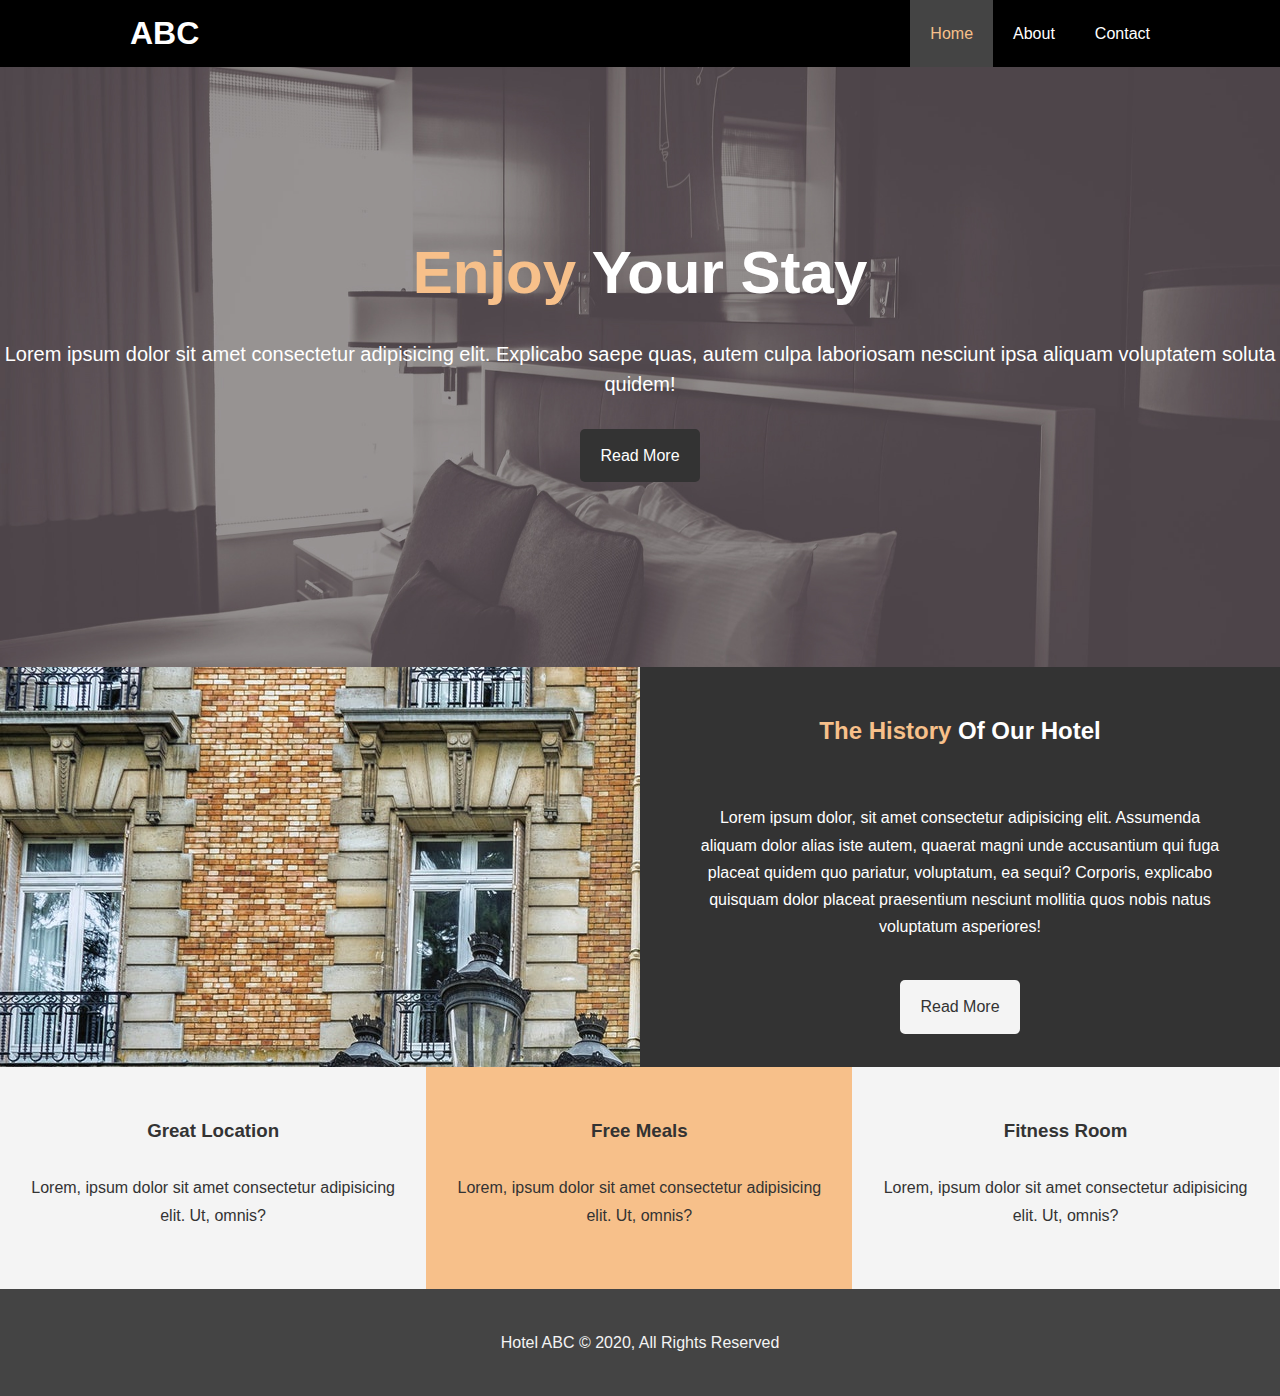
<file: HBT Projects/index.html>
<!DOCTYPE html>
<html lang="en">
<head>
  <meta charset="UTF-8">
  <meta name="viewport" content="width=device-width, initial-scale=1.0">
  <link rel="stylesheet" href="css/style.css">
  <link rel="stylesheet" href="https://use.fontawesome.com/releases/v5.6.1/css/all.css" integrity="sha384-gfdkjb5BdAXd+lj+gudLWI+BXq4IuLW5IT+brZEZsLFm++aCMlF1V92rMkPaX4PP" crossorigin="anonymous">
  <title>Hotel ABC | Welcome </title>
</head>
<body>
  <header>
    <nav id="navbar">
      <div class="container">
        <h1 class="logo"><a href="index.html">ABC</a></h1>
        <ul>
          <li><a class="current" href="index.html">Home</a></li>
          <li><a href="about.html">About</a></li>
          <li><a href="contact.html">Contact</a></li>
        </ul>
      </div>
    </nav>

    <div id="showcase">
      <div id="conatainer">
        <div class="showcase-content">
          <h1><span class="text-primary">Enjoy</span> Your Stay</h1>
          <p class="lead">Lorem ipsum dolor sit amet consectetur adipisicing elit. Explicabo saepe quas, autem culpa laboriosam nesciunt ipsa aliquam voluptatem soluta quidem!</p>
          <a class="btn" href="about.html">Read More</a>
        </div>
      </div>
    </div>
  </header>
  
  <section id="home-info" class="bg-dark">
    <div class="info-img"></div>
    <div class="info-content">
      <h2><span class="text-primary">The History</span> Of Our Hotel</h2>
      <p>
          Lorem ipsum dolor, sit amet consectetur adipisicing elit. Assumenda
          aliquam dolor alias iste autem, quaerat magni unde accusantium qui
          fuga placeat quidem quo pariatur, voluptatum, ea sequi? Corporis,
          explicabo quisquam dolor placeat praesentium nesciunt mollitia quos
          nobis natus voluptatum asperiores!
      </p>
      <a href="about.html" class="btn btn-light">Read More</a>
    </div>
  </section>

  <section id="features">
    <div class="box bg-light">
      <i class="fas fa-hotel fa-3x"></i>
      <h3>Great Location</h3>
      <p>Lorem, ipsum dolor sit amet consectetur adipisicing elit. Ut, omnis?</p>
    </div>
    <div class="box bg-primary">
        <i class="fas fa-utensils fa-3x"></i>
        <h3>Free Meals</h3>
        <p>Lorem, ipsum dolor sit amet consectetur adipisicing elit. Ut, omnis?</p>
    </div>
    <div class="box bg-light">
        <i class="fas fa-dumbbell fa-3x"></i>
        <h3>Fitness Room</h3>
        <p>Lorem, ipsum dolor sit amet consectetur adipisicing elit. Ut, omnis?</p>
    </div>
  </section>
  <div class="clr"></div>

  <footer id="main-footer">
    <p>Hotel ABC &copy; 2020, All Rights Reserved </p>


  </footer>

  
</body>
</html>
</file>
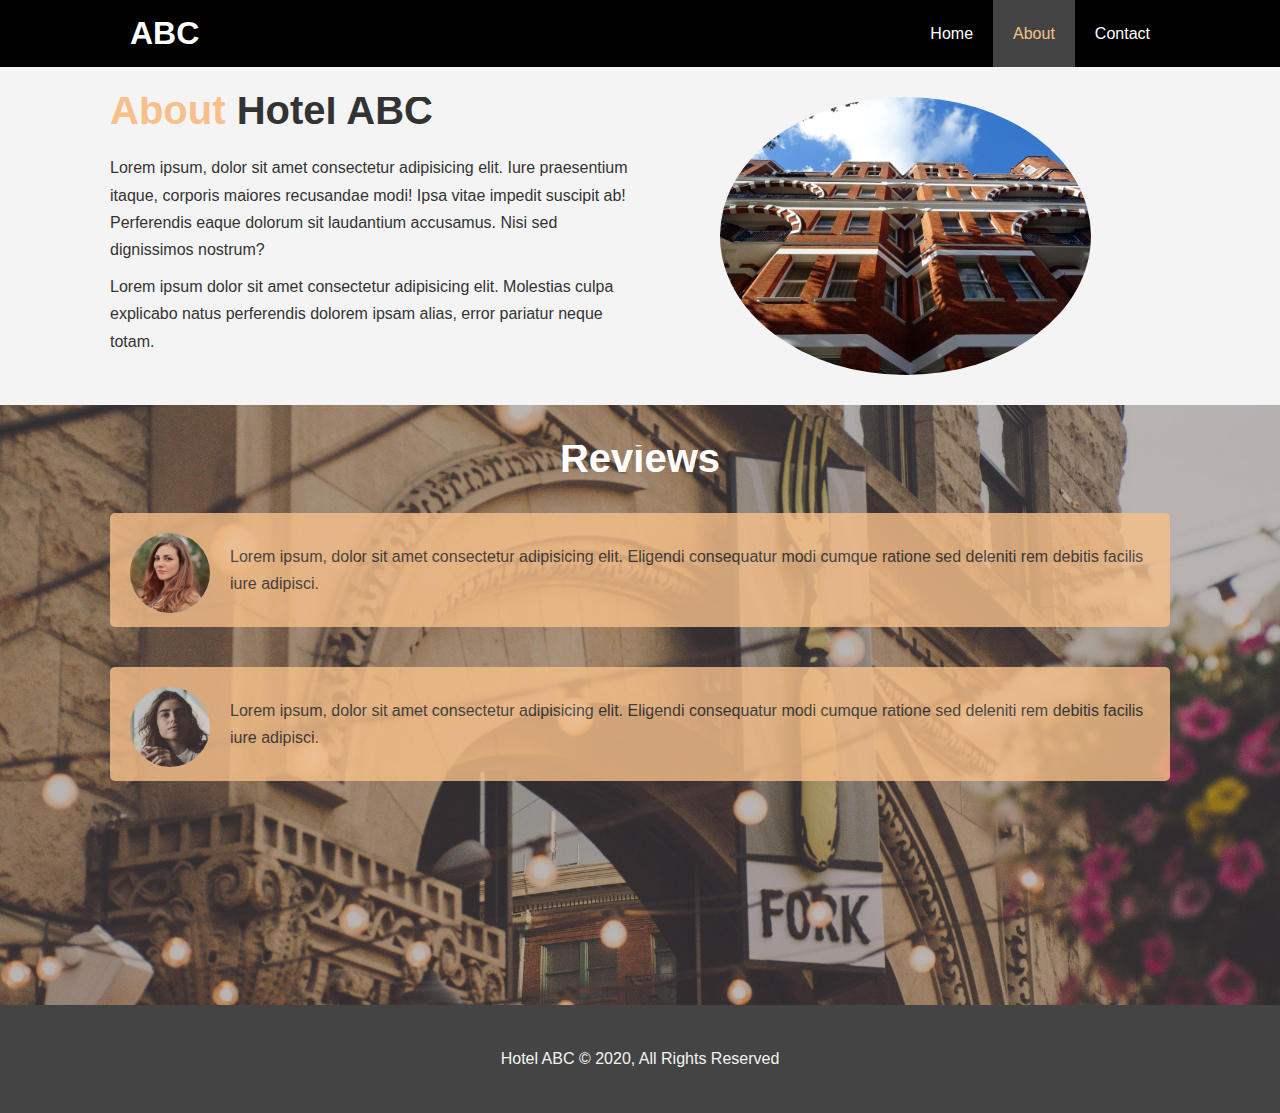
<file: HBT Projects/about.html>
<!DOCTYPE html>
<html lang="en">
<head>
  <meta charset="UTF-8">
  <meta name="viewport" content="width=device-width, initial-scale=1.0">
  <link rel="stylesheet" href="css/style.css">
 
  <title>Hotel ABC | About </title>
</head>
<body>
  <header>
    <nav id="navbar">
      <div class="container">
        <h1 class="logo"><a href="index.html">ABC</a></h1>
        <ul>
          <li><a  href="index.html">Home</a></li>
          <!--jo bhi current class mein hoga usspe show karega css mein iska implementation kiye hai hum --> 
          <li><a class="current" href="about.html">About</a></li>
          <li><a href="contact.html">Contact</a></li>
        </ul>
      </div>
    </nav>

    
    
  </header>
  
  <section id="about-info" class="bg-light py-3">
    <div class="container">
      <div class="info-left">
        <h1 class="l-heading"><span class="text-primary">About </span>Hotel ABC</h1>
        <p>Lorem ipsum, dolor sit amet consectetur adipisicing elit. Iure praesentium itaque, corporis maiores recusandae modi! Ipsa vitae impedit suscipit ab! Perferendis eaque dolorum sit laudantium accusamus. Nisi sed dignissimos nostrum?</p>
        <p>Lorem ipsum dolor sit amet consectetur adipisicing elit. Molestias culpa explicabo natus perferendis dolorem ipsam alias, error pariatur neque totam.</p>
    </div>
     
      <div class="info-right">
        <img src="./img/photo-2.jpg" alt="photo | Hotel">
      </div>
    </div>
  </section>
<div class="clr"></div>
<section id="testimonials">
  <div class="container">
    <h2 class="l-heading">Reviews</h2>
    <div class="testimonial bg-primary">
      <img src="./img/person-1.jpg" alt="samanta">
      <p>Lorem ipsum, dolor sit amet consectetur adipisicing elit. Eligendi consequatur modi cumque ratione sed deleniti rem debitis facilis iure adipisci.</p>
    </div>
    <div class="testimonial bg-primary">
      <img src="./img/person-2.jpg" alt="sanita">
      <p>Lorem ipsum, dolor sit amet consectetur adipisicing elit. Eligendi consequatur modi cumque ratione sed deleniti rem debitis facilis iure adipisci.</p>
    </div>
  </div>
</section>
  <footer id="main-footer">
    <p>Hotel ABC &copy; 2020, All Rights Reserved </p>


  </footer>

  
</body>
</html>
</file>
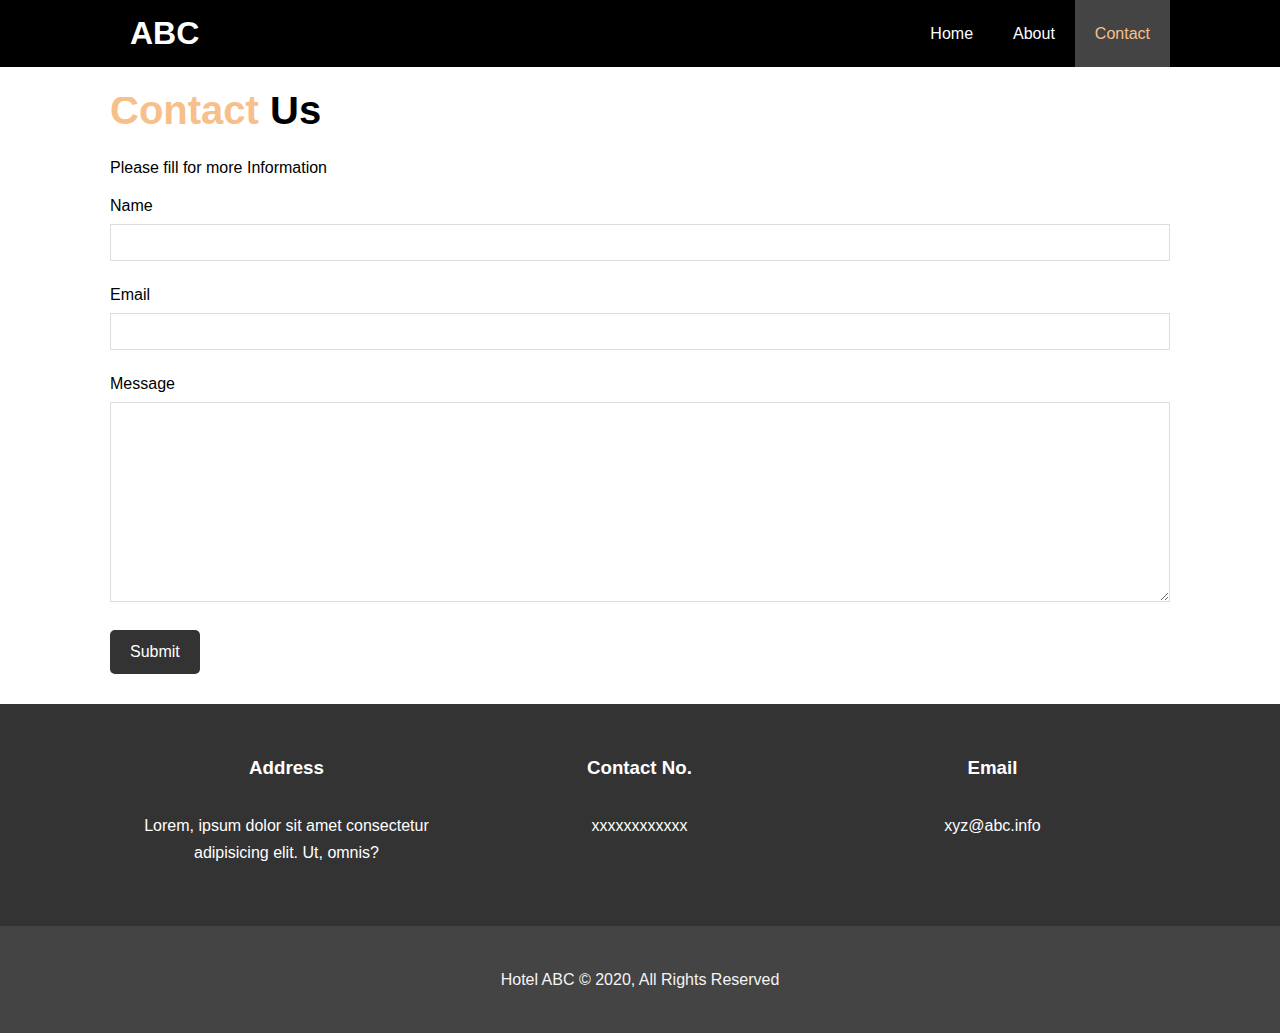
<file: HBT Projects/contact.html>
<!DOCTYPE html>
<html lang="en">
<head>
  <meta charset="UTF-8">
  <meta name="viewport" content="width=device-width, initial-scale=1.0">
  <link rel="stylesheet" href="css/style.css">
  <link rel="stylesheet" href="https://use.fontawesome.com/releases/v5.6.1/css/all.css" integrity="sha384-gfdkjb5BdAXd+lj+gudLWI+BXq4IuLW5IT+brZEZsLFm++aCMlF1V92rMkPaX4PP" crossorigin="anonymous">
  <title>Hotel ABC | Contact </title>
</head>
<body>
  <header>
    <nav id="navbar">
      <div class="container">
        <h1 class="logo"><a href="index.html">ABC</a></h1>
        <ul>
          <li><a  href="index.html">Home</a></li>
          <!--jo bhi current class mein hoga usspe show karega css mein iska implementation kiye hai hum --> 
          <li><a href="about.html">About</a></li>
          <li><a class="current" href="contact.html">Contact</a></li>
        </ul>
      </div>
    </nav>
  </header>
  
  <section id="contact-form" class="py-3">
    <div class="container">
      <h1 class="l-heading"><span class="text-primary">Contact</span> Us</h1>
      <p>Please fill for more Information</p>
      <form action="process.srv">
        <div class="form-group">
          <label for="name">Name</label>
          <input type="text" name="name" id="name">
        </div>

        <div class="form-group">
          <label for="Email">Email</label>
          <input type="email" name="email" id="email">
        </div>

        <div class="form-group">
          <label for="message">Message</label>
          <textarea name="message" id="message" ></textarea>
        </div>
        <button type="submit" class="btn">Submit</button>
      </form>
    </div>
  </section>
  <section id="contact-info" class="bg-dark"> 
    <div class="container">
      <div class="box">
        <i class="fas fa-hotel fa-3x"></i>
        <h3>Address</h3>
        <p>Lorem, ipsum dolor sit amet consectetur adipisicing elit. Ut, omnis?</p>
      </div>
      <div class="box">
          <i class="fas fa-phone fa-3x"></i>
          <h3>Contact No.</h3>
          <p>xxxxxxxxxxxx</p>
      </div>
      <div class="box ">
          <i class="fas fa-envelope fa-3x"></i>
          <h3>Email</h3>
          <p>xyz@abc.info</p>
      </div>
    </div>


  </section>
  <footer id="main-footer">
    <p>Hotel ABC &copy; 2020, All Rights Reserved </p>


  </footer>

  
</body>
</html>
</file>
<file: HBT Projects/css/style.css>
*{
  margin: 0;
  padding: 0;
  box-sizing: border-box;
}
html,body{
  font-family: 'Segoe UI', Tahoma, Geneva, Verdana, sans-serif;
  line-height: 1.7em;
}
.container{
 margin: auto;
 max-width: 1100px;
 overflow: auto;
 padding: 0 20px ;

}

.text-primary{
  color: #f7c08a;
}

.lead{
  font-size: 20px;
}

.btn{
  display: inline-block ;
  text-decoration: none;
  color: #ffffff;
  background: #333;
  border: none;
  font-size: 16px;
  padding: 13px 20px;
  border-radius: 5px;
  cursor: pointer; 
}
.btn:hover{
  color:black;
  background-color:#f7c08a ;

}
.btn-light{
  background: #f4f4f4;
  color: #333;
}
.bg-dark{
  background: #333;
  color: white;
}
.bg-light{
  background: #f4f4f4;
  color: #333;
}
.bg-primary{
  background:#f7c08a;
  color: #333;
}
.clr{
  clear: both;
}
.l-heading{
  font-size: 40px;
}
.py-1{
  padding: 10px 0;
}
.py-2{
  padding: 20px 0;
}
.py-3{
  padding: 30px 0;
}
h1,h2,h3{
  padding-bottom: 20px;
}
#navbar{
  background-color: black;
  color: white;
  overflow: auto;
}
#navbar a{
  color: white;
  text-decoration: none;
    
}
#navbar h1{
  float: left;
  padding: 20px;
}
#navbar ul{
  float: right;
}

#navbar ul li{
float: left;
list-style: none;

}

#navbar ul li a{
  display: block;
  padding: 20px;


}

p{
  margin: 10px 0px;
}
#navbar li a:hover,
#navbar li a.current
{
  color: #f7c08a;
  background-color: #444;
}

#showcase{
  background: url('../img/showcase.jpg') no-repeat center center/cover;
  height: 600px;
}

#showcase .showcase-content{
  color: #ffffff;
  text-align: center;
  padding-top: 170px;
}

#showcase .showcase-content h1{
  font-size: 60px;
  line-height: 1.2em;


}
#showcase .showcase-content p{
  padding-bottom: 20px;
  line-height: 1.5em ;

}
#home-info{
  height: 400px;
}

#home-info .info-img{
  float: left;
  width: 50%;
  background: url('../img/photo-1.jpg');
  min-height: 100%;
}

#home-info .info-content{
  float: right;
  width: 50%;
  text-align: center;
  overflow: hidden;
  height: 100%;
  padding: 50px 30px;
}
#home-info .info-content p{
  padding:30px ;
}
.box{
  float: left;
  width: 33.3%;
  text-align: center;
  padding: 50px 30px;
}
#about-info .info-right{
  float: right;
  width: 50%;
  min-height: 100%;
}
#about-info .info-right img{
  display: block;
  margin: auto;
  width: 70%;
  border-radius: 50%;

}
#about-info .info-left{
  
  float: left;
  width: 50%;
  min-height: 100%;
 
}
#testimonials{
  height: 600px;
  background: url(../img/test-bg.jpg)no-repeat center center/cover;
  padding-top: 40px;
}
#testimonials h2{
  color: #fff;
  text-align: center;
  padding-bottom: 40px;
}

#testimonials .testimonial img{
  width: 80px;
  border-radius: 50%;
  float: left;
  margin-right: 20px;
  
}
#testimonials .testimonial{
  padding: 20px;
  margin-bottom: 40px;
  border-radius: 5px;
  opacity: 0.8;

}
#contact-form .form-group{
  margin-bottom: 20px;

}
#contact-form label{
  display: block;
  margin-bottom: 5px;
}
#contact-form input,
#contact-form textarea{
  width: 100%;
  padding: 10px;
  border: 1px #ddd solid;
}
#contact-form textarea{
  height: 200px;
}
#contact-form input:focus,
#contact-form textarea:focus{
  outline: none;
  border-color: #f7c08a;
}

#main-footer{
  text-align: center;
  background: #444;
  color: #f4f4f4;
  padding:30px  ; 
}
</file>
